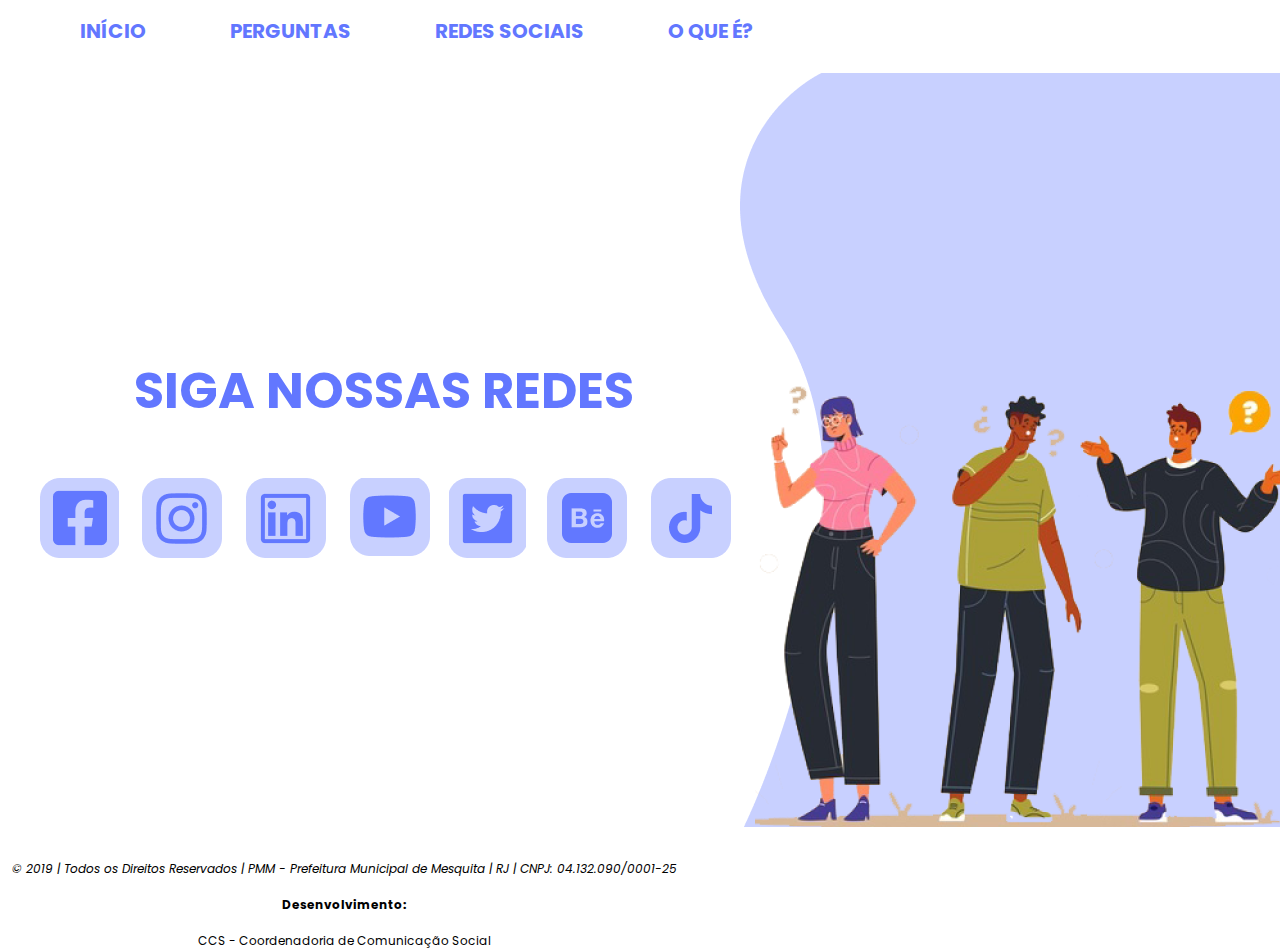
<file: pmmresponde/redes.html>
<!DOCTYPE html>
<html lang="pt-br">
<head>
    <meta charset="UTF-8">
    <meta http-equiv="X-UA-Compatible" content="IE=edge">
    <meta name="viewport" content="width=device-width, initial-scale=1.0">
    <title>Redes Socias</title>
    <link rel="stylesheet" href="./css/styles.css">
    <link rel="preconnect" href="https://fonts.googleapis.com">
    <link rel="preconnect" href="https://fonts.gstatic.com" crossorigin>
    <link href="https://fonts.googleapis.com/css2?family=Poppins:wght@400;700&display=swap" rel="stylesheet"> 
</head>
<body>
    <header>
        <div class="menu">
            <div class="menu-items">
             <nav>
                 <ul> 
                     <li><a href="./index.html">INÍCIO</a></li>
                     <li><a href="./perguntas.html">PERGUNTAS</a></li>
                     <li><a href="./redes.html">REDES SOCIAIS</a></li>
                     <li><a href="./what.html">O QUE É?</a></li>
                 </ul>
                </nav>
            </div>
         </div>
         </header>
         <main>
             <section class="left-side">
                <h1 id="h1-redes">SIGA NOSSAS REDES</h1>
                <figure class="figure-redes">
               <a href="https://www.facebook.com/prefeiturademesquita/" target="_blank"><img src="./assets/social-midia(1).png" alt=""></a>
               <a href="https://www.instagram.com/prefeiturademesquitarj/" target="_blank"><img src="./assets/social-midia(2).png" alt=""></a>
               <a href="https://br.linkedin.com/company/prefeiturademesquita" target="_blank"><img src="./assets/social-midia(3).png" alt=""></a>
               <a href="https://www.youtube.com/channel/UC0lhi8dMXcF1GU31Dnkc5ZA" target="_blank"><img src="./assets/social-midia(4).png" alt=""></a>
               <a href="https://twitter.com/mesquitarj" target="_blank"><img src="./assets/social-midia(5).png" alt=""></a>
               <a href="https://www.behance.net/prefeiturademesquita" target="_blank"><img src="./assets/social-midia(6).png" alt=""></a>
               <a href="https://www.tiktok.com/@prefeiturademesquita" target="_blank"><img src="./assets/social-midia(7).png" alt=""></a>            
             </section> 
             </figure>
             <section class="right-side">
 
                <img class="logo" src="./assets/logotipo_prefeitura_branco.webp" alt="" >
                <img class="bg" src="./assets/bg.png" alt="">

             </section>
         </main>

        <footer>
            <address>
                © 2019 | Todos os Direitos Reservados | PMM - Prefeitura Municipal de Mesquita | RJ | CNPJ: 04.132.090/0001-25 <br> <br>
            </address>
            <span> <strong>Desenvolvimento: </strong> <br>
                CCS - Coordenadoria de Comunicação Social</span>
        </footer>
   
</body>
</html>
</file>
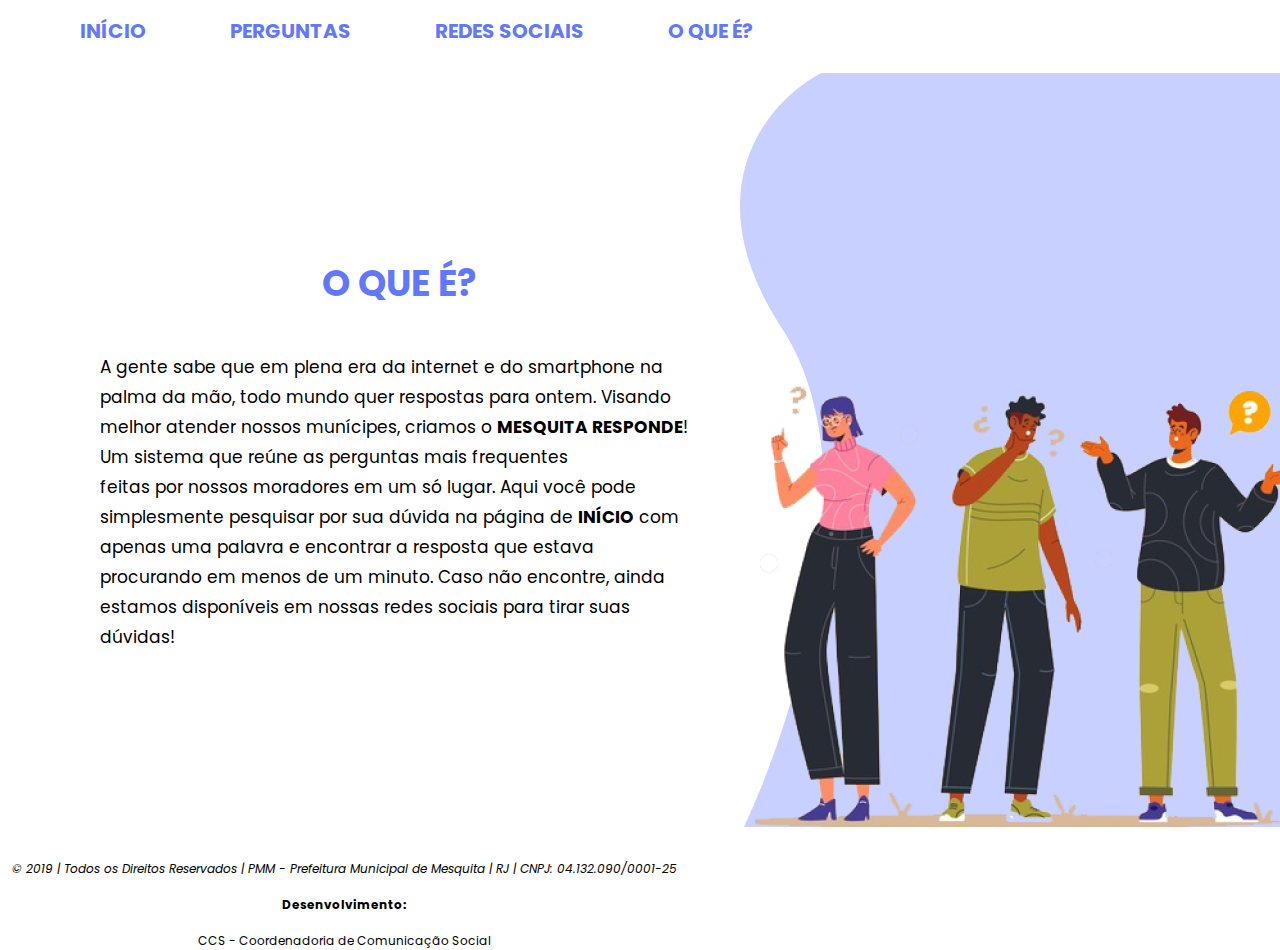
<file: pmmresponde/what.html>
<!DOCTYPE html>
<html lang="pt-br">
<head>
    <meta charset="UTF-8">
    <meta http-equiv="X-UA-Compatible" content="IE=edge">
    <meta name="viewport" content="width=device-width, initial-scale=1.0">
    <title>O que é?</title>
    <link rel="stylesheet" href="css/styles.css">
    <link href="https://fonts.googleapis.com/css2?family=Poppins:wght@400;700&display=swap" rel="stylesheet"> 
</head>
</head>
<body>
    <header>
        <div class="menu">
            <div class="menu-items">
             <nav>
                 <ul>
                     <li><a href="./index.html">INÍCIO</a></li>
                     <li><a href="./perguntas.html">PERGUNTAS</a></li>
                     <li><a href="./redes.html">REDES SOCIAIS</a></li>
                     <li><a href="./what.html">O QUE É?</a></li>
                 </ul>
                </nav>
            </div>
         </div>
         </header>
    <main>
        <section class="left-side">
            <section class="box-what">
                <h1>O QUE É?</h1>
                <p>A gente sabe que em plena era da internet e do smartphone na <br> palma da mão, todo mundo quer respostas para ontem. Visando <br> melhor atender nossos munícipes, criamos o <strong>MESQUITA RESPONDE</strong>! <br> Um sistema que reúne as perguntas mais frequentes <br> feitas por nossos moradores em um só lugar. Aqui você pode <br> simplesmente pesquisar por sua dúvida na página de  <strong>INÍCIO</strong> com <br> apenas uma palavra e encontrar a resposta que estava <br> procurando em menos de um minuto. Caso não encontre, ainda <br> estamos disponíveis em nossas redes sociais para tirar suas dúvidas!</p>
                <section class=""></section>
            </section>
            
        </section>
        <section class="right-side">

    
            <img class="bg" src="./assets/bg.png" alt="">

        </section>
    </main>
    <footer>
        <address>
            © 2019 | Todos os Direitos Reservados | PMM - Prefeitura Municipal de Mesquita | RJ | CNPJ: 04.132.090/0001-25 <br> <br>
        </address>
        <span> <strong>Desenvolvimento: </strong> <br>
            CCS - Coordenadoria de Comunicação Social</span>
    </footer>
</body>
</html>
</file>
<file: pmmresponde/css/styles.css>
body{
    margin: 0;
    padding:0;
    box-sizing: border-box;
    font-family: 'Poppins';
   overflow-x: hidden;
   min-width: 100vw;
   min-height: 100vh;
}

header{
    height: auto;
    width: auto;
}

.menu{
    display: flex;
    justify-content: space-between;
    background-color: transparent;
    position: absolute;
    width: 100%;

    
}

main{
    height: 100vh;
    width: 100vw;
    display: flex;
}


nav ul li{
    display: inline-block;
    margin: 0 40px;
    
}

nav ul li a{
    text-decoration: none;
    color: #6277FF;
    ;
    font-weight: bold;
    font-size: 20px;
}



.left-side{
    width: 60%;
    display: flex;
    flex-direction: column; 
    justify-content: center; 
}

.left-side .container-search{
    display: flex;
    flex-direction: column;
    align-items: center;
    justify-content: center;
}

.left-side h1, h3{
    display: flex;
    justify-content: center;
    align-items: center;
    text-align: center;
}

.left-side h1{
    font-size: 36px;
    font-weight: 400;
}

.left-side h3{
    font-size: 27px;
    font-weight: 400;
    margin-top: 50px;
    margin-bottom: 0;
}

.left-side .container-topics{
    display: flex;
    flex-direction: column;
    align-items: center;
    justify-content: center;
}

.left-side figure {
    display: flex;
    justify-content: space-between;
    width: 90%;
}

.left-side form{
    display: flex;
    justify-content: center;
    align-items: center;
    
}

.left-side form{
    width: 70%;
}

.left-side form input{
    border-radius: 30px;
    border: 3px solid #6277FF;
    width: 100%;
    height: 57px;
}

.left-side button{
    font-size: 30px;
    border: 3px solid #6277FF;
    border-radius: 30px;
    border-top-left-radius: 0px;
    border-bottom-left-radius: 0px;
    margin-left: -2.7rem;
    height: 57px;
    width: 8%;
    background-color: #fff;
    color: #6277FF;
    transition: all ease 0.6s;
}

.left-side button:hover{
    background-color: #eee;

}



.bg{
    z-index: 1;
    position: absolute;
}

.right-side{
  width: 40%;
  display: flex;
  flex-direction: column;
  justify-content: center;
  align-items: center;
}

/* .right-side .logo{
 
    margin-bottom: 300px;
    z-index: 6;
    display: flex;
    

} */

footer{
    font-size: 12px;
    display: flex;
    flex-direction: column;
    text-align: center;
    align-items: center;
    justify-content: center;
    width: 60%;
    margin-left: -40px;
    margin-top: -40px;
    
}

footer span{
    display: flex;
    flex-direction: column;
    align-items: center;
    justify-content: center;
}

#h1-redes{
    color: #6277FF;
    font-weight: 700;
    font-size: 50px;
    text-align: center;
}

.figure-redes{
  
}

/*o que é*/

.box-what{
    display: flex;
    flex-direction: column;
    margin-left: 100px;
    padding-right: 70px;
}


.box-what h1{
    color: #6277FF;
    font-weight: bold;
    display: flex;
    align-items: center;
    justify-content: center;
    
   
}


.box-what p{
    font-size: 17px;
    line-height: 30px;
    
}

.burguer{
    background-color: transparent;
    border: none;
    color: black;
    font-size: 36px;
    position: absolute;
    right: 10px;
    top: 10px;
    display: none;
}

@media(max-width:900px){
    .bg{
        display: none;
    }
    
    .nav, ul{
        flex-direction: column;
        align-items: unset;
    }
    ul{
    text-align: center;
    padding: 0;
    margin: 0;
    }
    .burguer{
        display: flex;
    }
}
</file>
